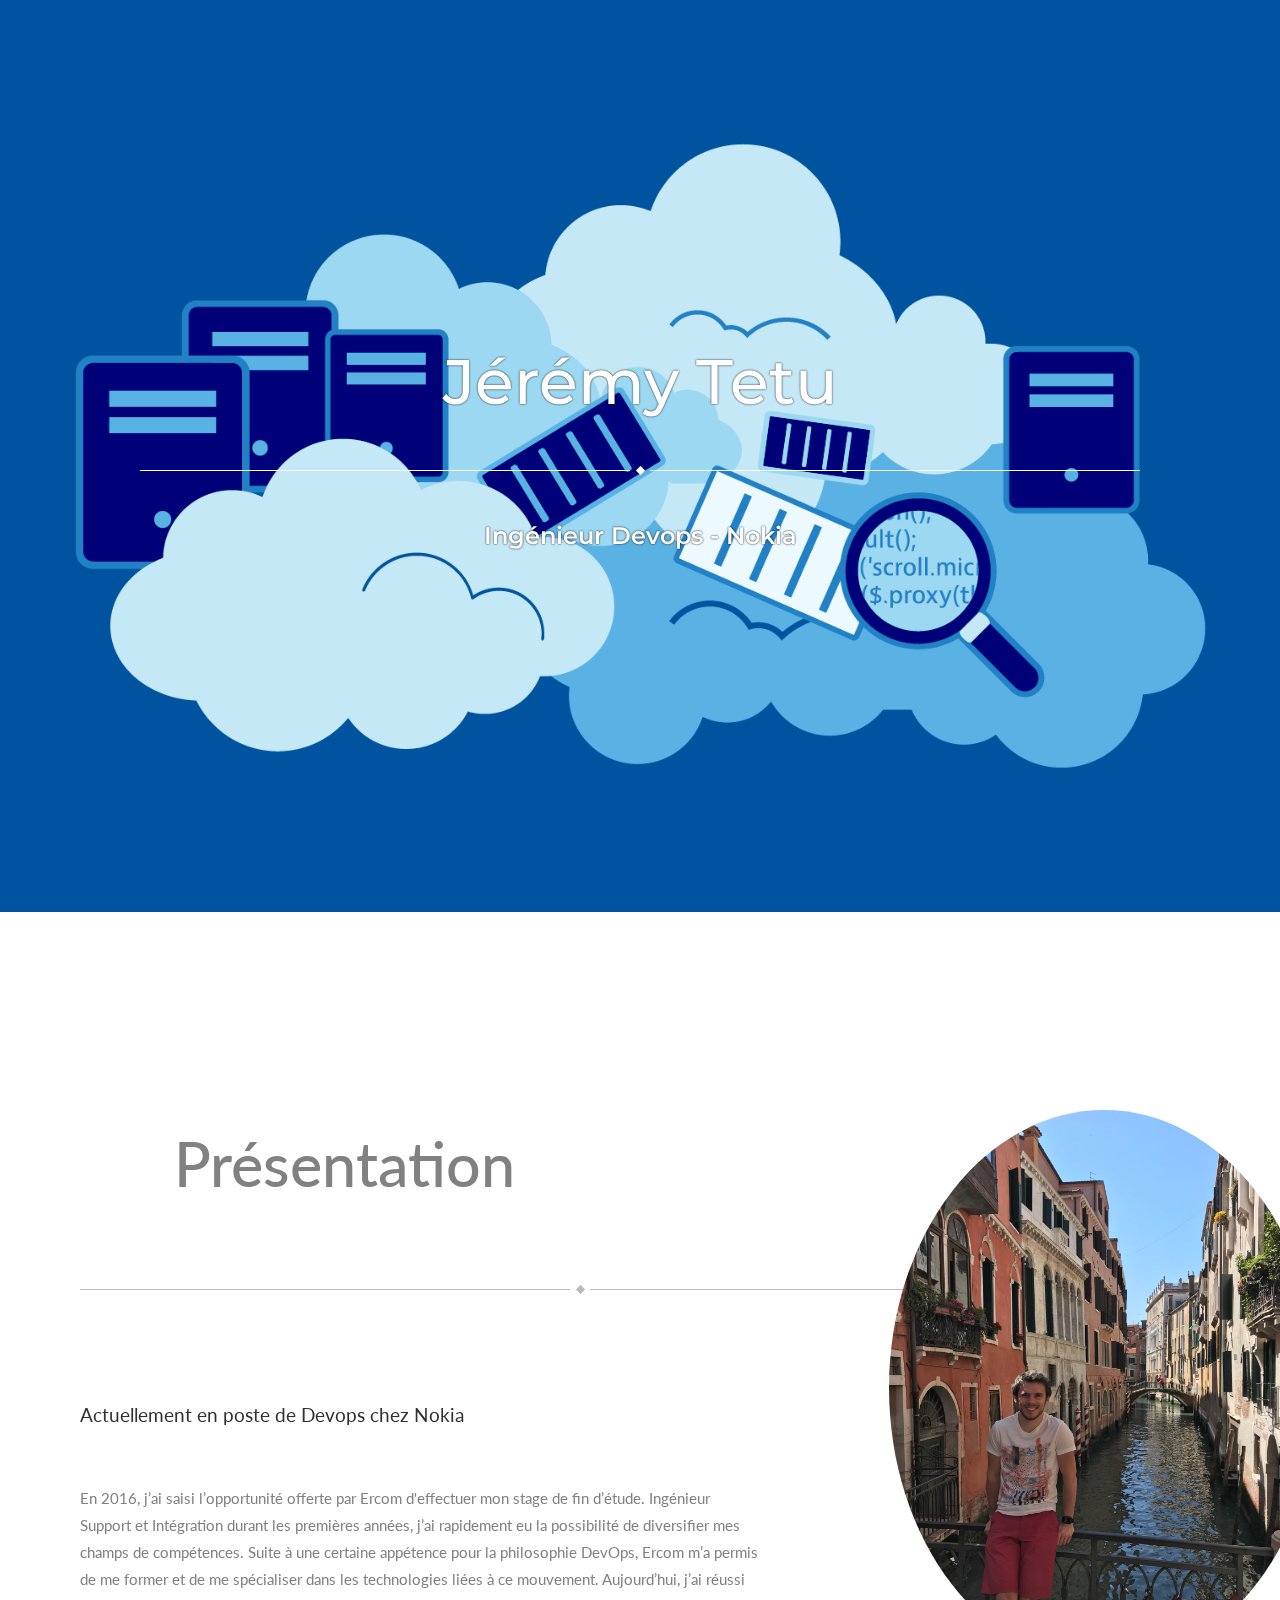
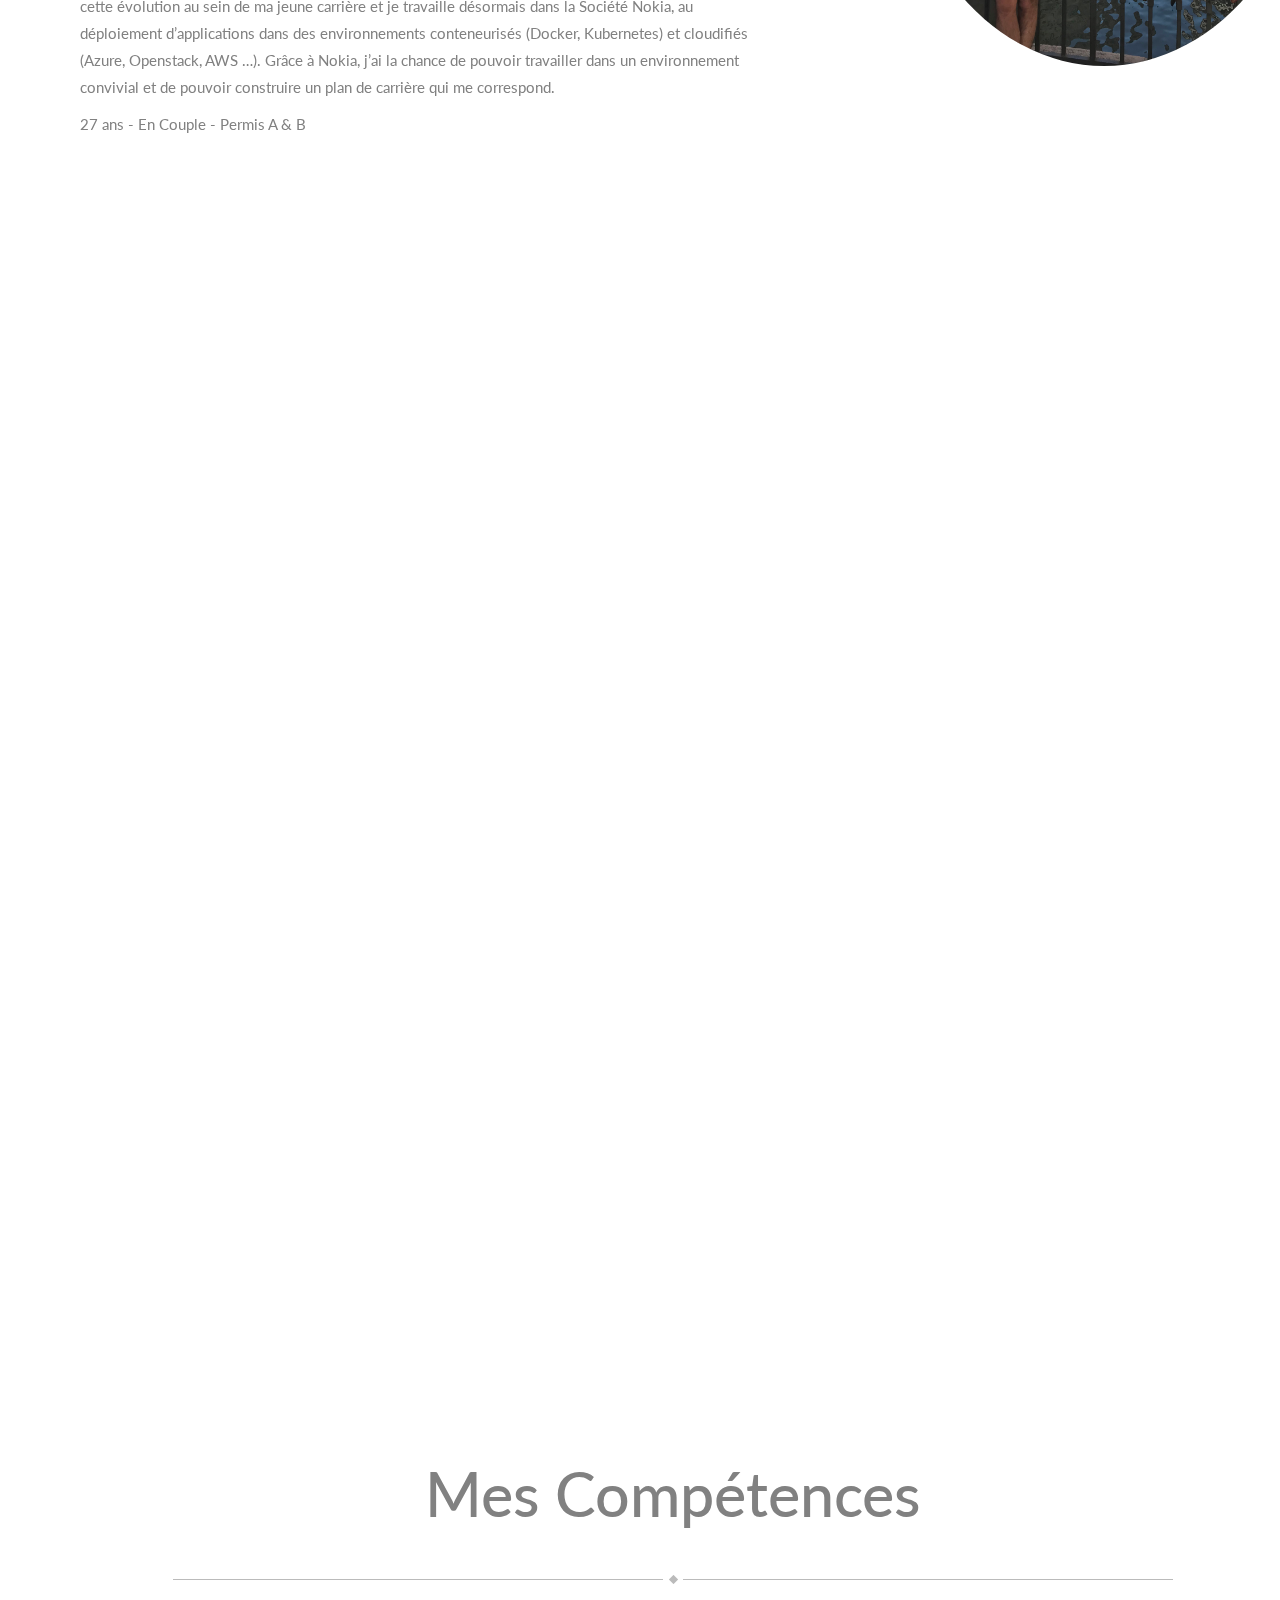
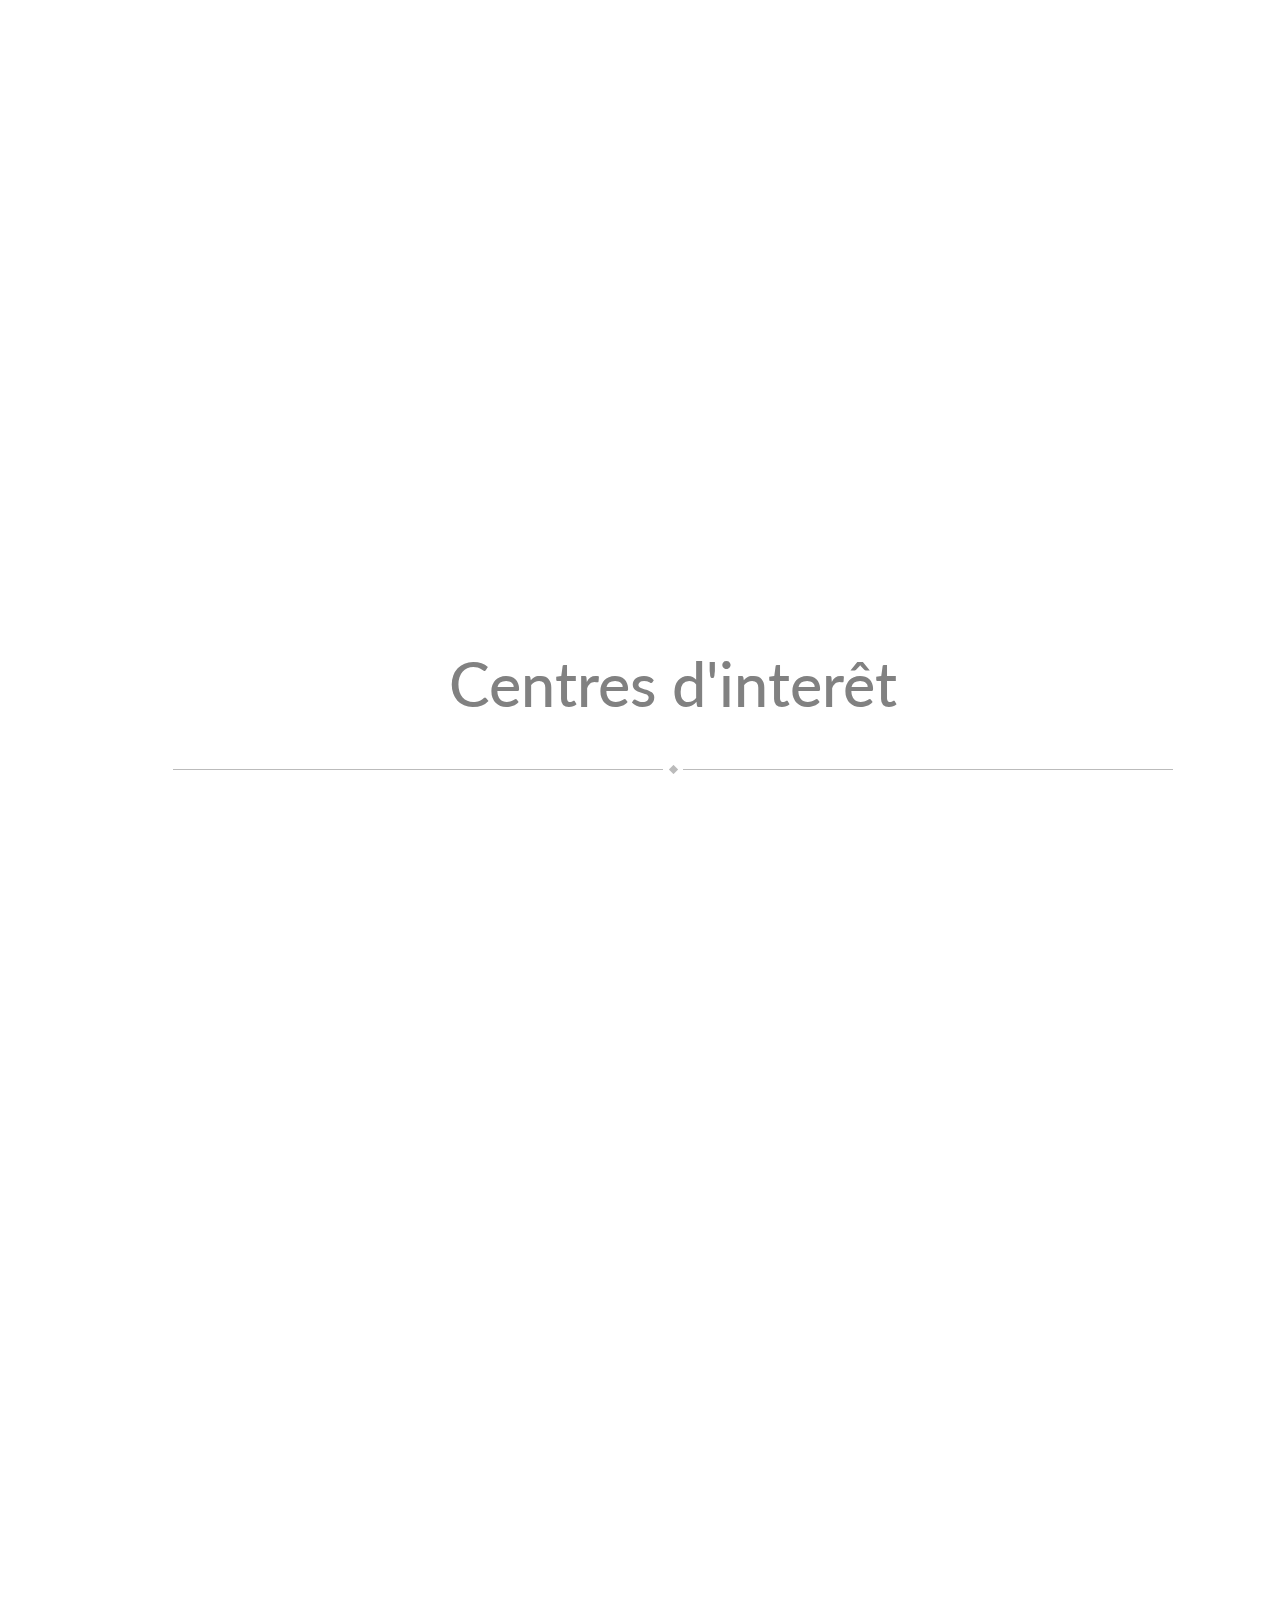
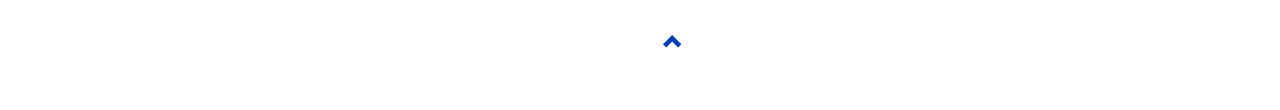
<file: html/index.html>
<!DOCTYPE html>
<html lang="en">
<head>
  <!-- Theme Made By www.w3schools.com - No Copyright -->
  <title>Jeremy Tetu</title>
  <meta charset="utf-8">
  <meta name="viewport" content="width=device-width, initial-scale=1">
  <link rel="stylesheet" href="bootstrap-3.3.6-dist/bootstrap-3.3.6-dist/css/bootstrap.min.css">
  <link rel="stylesheet" href="css/headhesive.css">
  <link href="http://fonts.googleapis.com/css?family=Montserrat" rel="stylesheet" type="text/css">
  <link href="http://fonts.googleapis.com/css?family=Lato" rel="stylesheet" type="text/css">
  <script src="https://ajax.googleapis.com/ajax/libs/jquery/1.12.2/jquery.min.js"></script>

  <script src="bootstrap.min.js"></script>
  <link rel="stylesheet" href="index_css.css" />
</head>

<body id="myPage" data-spy="scroll" data-target=".navbar" data-offset="60">

<div style='display:none;'>
  <header class="banner">
      <nav class="container">
          <ul class="nav navbar-nav navbar-right">
            <li><a href="#about">Présentation</a></li>
            <li><a href="#experiences">Expérience pro</a></li>
            <li><a href="#services">Compétences</a></li>
            <li><a href="#formation">Formation</a></li>
            <li><a href="#contact">Centres d'interêt</a></li>
          </ul>
      </nav>
  </header>
</div>


<div class="jumbotron parallax-window text-center" data-parallax="scroll" data-image-src="cloud_wallpaper.png">
    <!--<div class='overlay' style='z-index:2'></div>-->
    <div style='margin:auto; margin-top:300px;'>
      <h1 style='margin-bottom:40px; text-shadow: 0 0 2px #000000;'>Jérémy Tetu</h1>
      <img src="divider_white.png" style='text-shadow: 0 0 2px #000000;'>
      <h3 style='margin-top:40px; text-shadow: 0 0 2px #000000;'>Ingénieur Devops - Nokia</h3>
    </div>
</div>

<a id="showHere"></a>

<!-- Container (About Section) -->
<div id="about" class="container-fluid">
  <div class="row">
    <div class="col-sm-7">
      <h1 style='margin-bottom:50px; margin-left:-150px;'>Présentation</h1><br>
      <img src="divider.png">
      <h4 style='margin-top:100px;'>Actuellement en poste de Devops chez Nokia</h4><br>
      <p>En 2016, j’ai saisi l’opportunité offerte par Ercom d'effectuer mon stage de fin d’étude. Ingénieur Support et Intégration durant les premières années, j’ai rapidement eu la possibilité de diversifier mes champs de compétences. Suite à une certaine appétence pour la philosophie DevOps, Ercom m’a permis de me former et de me spécialiser dans les technologies liées à ce mouvement. Aujourd’hui, j’ai réussi cette évolution au sein de ma jeune carrière et je travaille désormais dans la Société Nokia, au déploiement d’applications dans des environnements conteneurisés (Docker, Kubernetes) et cloudifiés (Azure, Openstack, AWS …). Grâce à Nokia, j’ai la chance de pouvoir travailler dans un environnement convivial et de pouvoir construire un plan de carrière qui me correspond.</p>
      <p>27 ans - En Couple - Permis A & B </p>
    </div>
    <div class="col-sm-4">
      <div style='margin-left:100px;'><img src="photoVenise.jpg" class="img-circle" width="430" height="556" ></div>
    </div>
  </div>
</div>

<div id='experiences' class="jumbotron parallax-experience text-center" data-parallax="scroll" data-image-src="image_bleu.jpg">
  <div>
    <h1 style='color:white; margin-bottom:50px; margin-top:40px;'>Expérience Professionnelle</h1>
    <img src="divider_white.png">
    <div class='row slideanim'id='experiences_professionnelles' style='margin-top:140px;'>
      <div class="col-sm-4" height="500">
        <img src="logo-Nokia.png" width="200" height="100" >
        <h4 style="color:white">DevOps</h4>
        <p style='font-size: 1em; margin: 0px 10%;'>Devops, Cloud, Architecture, Automatisation, Git </p>
        <p style='font-size: 1em; margin: 0px 10%;'>Containers (Docker), Orchestrateur (kubernetes)</p>
        <p style='font-size: 1em; margin: 0px 10%;'>Travail en équipe (10 personnes)</p>
      </div>
      <div class="col-sm-4" height="500">
        <img src="logo_ercom_Thales_White.png" width="200" height="100" >
        <h4 style="color:white">Support & Integration</h4>
        <p style='font-size: 1em; margin: 0px 10%;'>Support et Suivi Client, Suivi de Projets</p>
        <p style='font-size: 1em; margin: 0px 10%;'>Containers, Cloud, Automatisation, Réseau</p>
        <p style='font-size: 1em; margin: 0px 10%;'>Travail en équipe (4 personnes)</p>
      </div>
      <div class="col-sm-4" height="500">
        <img src="logo_ercom_Thales_White.png" width="200" height="100" >
        <h4 style="color:white">Stage</h4>
        <p style='font-size: 1em; margin: 0px 10%;'>Réalisation d'une interface ( Client/Serveur) de gestion de parc Client.</p>
        <p style='font-size: 1em; margin: 0px 10%;'>Php, JQuery, Ajax, html, css, MySql</p>
      </div>
    </div>
  </div>
</div>


<div id="services" class="container-fluid text-center" style='height:1300px; margin-bottom:100px;'>
  <h1>Mes Compétences</h1>
  <br>
  <img src="divider.png">
  <br><br>
  <div class="row slideanim" style='margin-top:40px;'>
    <div class="col-sm-4" style='height:200px;' >
      <img src="logo_competences/docker.png" width="250px" height="200px">
    </div>
    <div class="col-sm-4" style='height:200px;'>
      <img src="logo_competences/kubernetes.png" width="250px" height="200px">
    </div>
    <div class="col-sm-4" style='height:200px;'>
      <img src="logo_competences/helm.png" width="200px" height="200px">
    </div>
  </div>
  <br><br>
  <div class="row slideanim" style="margin-top:50px">
    <div class="col-sm-4" style='height:200px;'>
      <img src="logo_competences/AWS.png" width="150px" height="200px">
    </div>
    <div class="col-sm-4" style='height:200px;'>
      <img src="logo_competences/Azure.png" width="250px" height="100px">
    </div>
    <div class="col-sm-4" style='height:200px;'>
      <img src="logo_competences/os.png" width="150px" height="150px">
    </div>
  </div>
  <br><br>
  <div class="row slideanim">
    <div class="col-sm-4" style='height:200px;'>
      <img src="logo_competences/ansible.png" width="250px" height="200px">
    </div>
    <div class="col-sm-4" style='height:200px;'>
      <img src="logo_competences/terraform.png" width="200px" height="200px">
    </div>
    <div class="col-sm-4" style='height:200px;'>
      <img src="logo_competences/Jenkins.png"width="150px" height="200px" >
    </div>
  </div>
  <br><br>
  <div class="row slideanim" style="margin-top:30px">
    <div class="col-sm-4" style='height:200px;'>
      <img src="logo_competences/git.png" width="150px" height="150px">
    </div>
    <div class="col-sm-4" style='height:200px;'>
      <img src="logo_competences/ssl.png" width="150px" height="150px">
    </div>
    <div class="col-sm-4" style='height:200px;'>
      <img src="logo_competences/golang.png"width="150px" height="200px" >
    </div>
  </div>
</div>


<div id='formation' class="jumbotron parallax-formation text-center" data-parallax="scroll" data-image-src="etude.jpg">
    <div>
      <h1 style='color:white; margin-bottom:50px; margin-top:40px;'>Formation</h1>
      <img src="divider_white.png">
      <div class='row slideanim'id='experiences_professionnelles' style='margin-top:140px;'>
          <div class="col-sm-4">
              <img src="logo_formation/master.png" alt="Treble">
              <h5>Master Informatique</h5>
              <p style='font-size: 1em; margin: 0px 10%;'>Master Fondements de l’informatique et Ingénierie logiciel 
                <br/> Université Paris Saclay
                <br/> 2014 - 2016</p>
          </div>
          <div class="col-sm-4">
              <img src="logo_formation/licence.png" alt="Treble">
              <h5>Licence Informatique</h5>
              <p style='font-size: 1em; margin: 0px 10%;'>Licence Informatique - Mention
              <br/> Universite Paris Saclay
              <br/> 2011 - 2014</p>
          </div>
          <div class="col-sm-4">
              <img src="logo_formation/bac.png" alt="Treble">
              <h5>Bac Scientifique</h5>
              <p style='font-size: 1em; margin: 0px 10%;'>Baccalauréat Scientifique - Mention
                <br/> Lycée Parc des Loges 
                <br/> 2010 </p>
          </div>
      </div>
    </div>
</div>
<div id="contact" class="container-fluid text-center" style='height:900px; margin-bottom:100px;'>
    <h1>Centres d'interêt</h1>
    <br>
    <img src="divider.png">
    <br><br>
    <div class="row slideanim" style='margin-top:60px;'>
      <div class="col-sm-4" style='height:200px;' >
        <img src="logo_interet/musique.png" width="150px" height="150px">
      </div>
      <div class="col-sm-4" style='height:200px;'>
        <img src="logo_interet/cinema.png" width="150px" height="150px">
      </div>
      <div class="col-sm-4" style='height:200px;'>
        <img src="logo_interet/game.png" width="150px" height="100px">
      </div>
    </div>
    <br><br>
    <div class="row slideanim" style="margin-top:50px">
      <div class="col-sm-4" style='height:200px;'>
        <img src="logo_interet/lesmiles.png" width="400px" height="100px">
      </div>
      <div class="col-sm-4" style='height:200px;'>
        <img src="logo_interet/muscu.png" width="150px" height="150px">
      </div>
      <div class="col-sm-4" style='height:200px;'>
          <img src="logo_interet/apple.png" width="150px" height="150px">
        </div>
    </div>
  </div>
<!--<div id='formation' class="jumbotron parallax-formation text-center" data-parallax="scroll" data-image-src="etude.jpg" style='height:1500px;'>
    <div>
      <h1 style='color:white; margin-bottom:50px; margin-top:40px;'>Formation</h1>
      <img src="divider_white.png">
      <div class='row slideanim'id='experiences_professionnelles' style='margin-top:140px;'>
          <div class="col-sm-6">
              <img src="logo_formation/master.png" alt="Treble" >
              <h5 >Master Informatique</h5>
          </div>
          <div class="col-sm-6">
              <p style='font-size: 1em; margin: 0px 10%;'><br/> Master Fondements de l’informatique et Ingénierie logiciel 
                <br/> Université Paris Saclay
                <br/> 2014 - 2016</p>
          </div>
      </div>
      <div class='row slideanim' style='margin-top:140px;'>
          <div class="col-sm-6">
              <p style='font-size: 1em; margin: 0px 10%;'><br/>Licence Informatique
              <br/> Universite Paris Saclay
              <br/> 2011 - 2014</p>
          </div>
          <div class="col-sm-6">
              <img src="logo_formation/licence.png" alt="Treble" >
              <h5 >Licence Informatique</h5>
          </div>
      </div>
      <div class='row slideanim' style='margin-top:140px;'>
          <div class="col-sm-6">
              <img src="logo_formation/bac.png" alt="Treble">
              <h5>Bac Scientifique</h5>
          </div>
          <div class="col-sm-6">
              <p style='font-size: 1em; margin: 0px 10%;'> <br/>Baccalauréat Scientifique - Mention
                <br/> Lycée Parc des Loges 
                <br/> 2010 </p>
          </div>
      </div>
    </div>
</div>-->


<footer class="container-fluid text-center" style='height:200px;'>
  <a href="#myPage" title="To Top">
    <span class="glyphicon glyphicon-chevron-up"></span>
  </a>
  <!-- <p><img src="linkedin.png"> Mon profil <a href="https://fr.linkedin.com/in/jérémy-tetu-538b5b122" title="lien linkedin">LinkedIn</a>  </p> -->
</footer>



<script type="text/javascript" src="dist/headhesive.js"></script>
    <script>

        // Set options
        var options = {
            offset: '#showHere',
            offsetSide: 'top',
            classes: {
                clone:   'banner--clone',
                stick:   'banner--stick',
                unstick: 'banner--unstick'
            }
        };

        // Initialise with options
        var banner = new Headhesive('.banner', options);

        // Headhesive destroy
        // banner.destroy();
    </script>


<script src="https://ajax.googleapis.com/ajax/libs/jquery/1.11.0/jquery.min.js"></script>
<script src="parallax.min.js"></script>
<script>
$(document).ready(function(){

  $('.parallax-window').parallax({imageSrc: 'cloud_wallpaper.png'});
  $('.parallax-experience').parallax({imageSrc: 'keyboard.jpg'});
  $('.parallax-formation').parallax({imageSrc: 'etude.jpg'});

  // Add smooth scrolling to all links in navbar + footer link
  $(".navbar a, footer a[href='#myPage']").on('click', function(event) {
    // Make sure this.hash has a value before overriding default behavior
    if (this.hash !== "") {
      // Prevent default anchor click behavior
      event.preventDefault();

      // Store hash
      var hash = this.hash;

      // Using jQuery's animate() method to add smooth page scroll
      // The optional number (900) specifies the number of milliseconds it takes to scroll to the specified area
      $('html, body').animate({
        scrollTop: $(hash).offset().top
      }, 900, function(){
   
        // Add hash (#) to URL when done scrolling (default click behavior)
        window.location.hash = hash;
      });
    } // End if
  });
  
  $(window).scroll(function() {
    $(".slideanim").each(function(){
      var pos = $(this).offset().top;

      var winTop = $(window).scrollTop();
        if (pos < winTop + 600) {
          $(this).addClass("slide");
        }
    });
  });
})
</script>




</body>
</html>
</file>
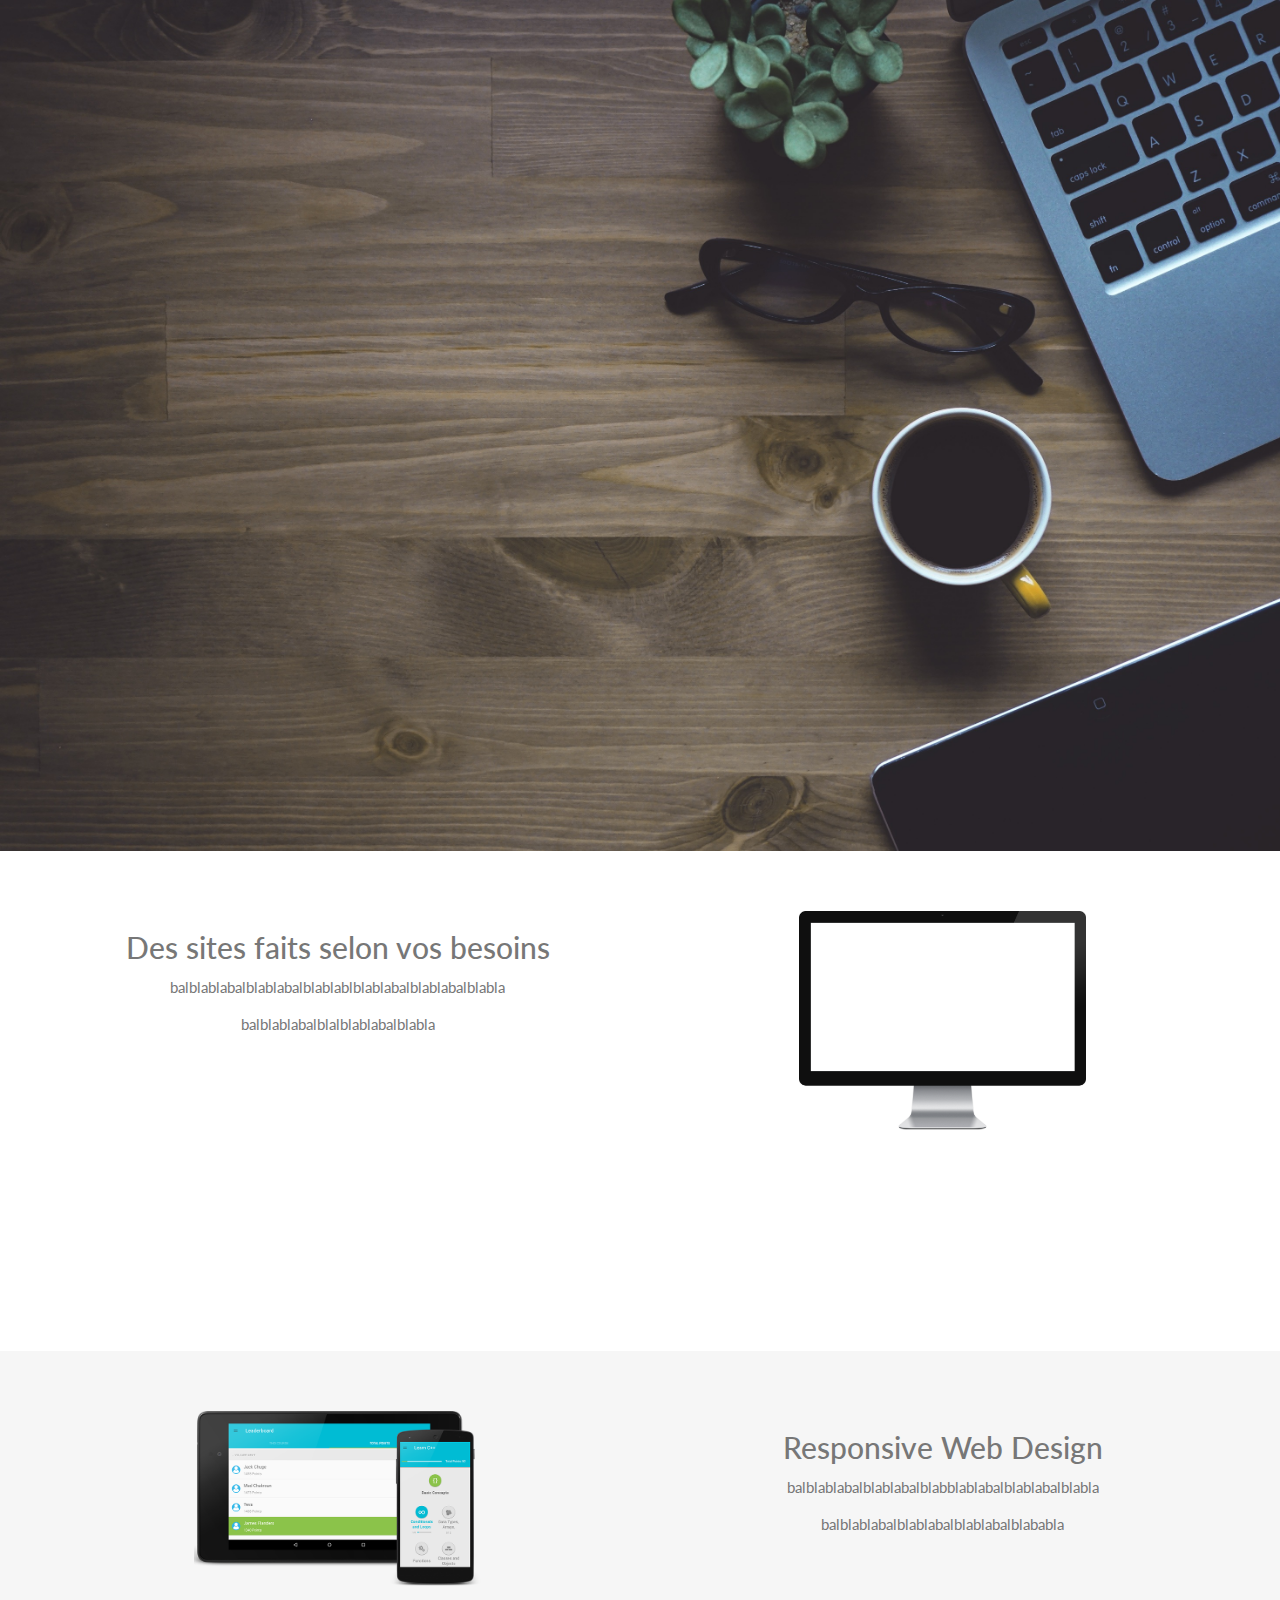
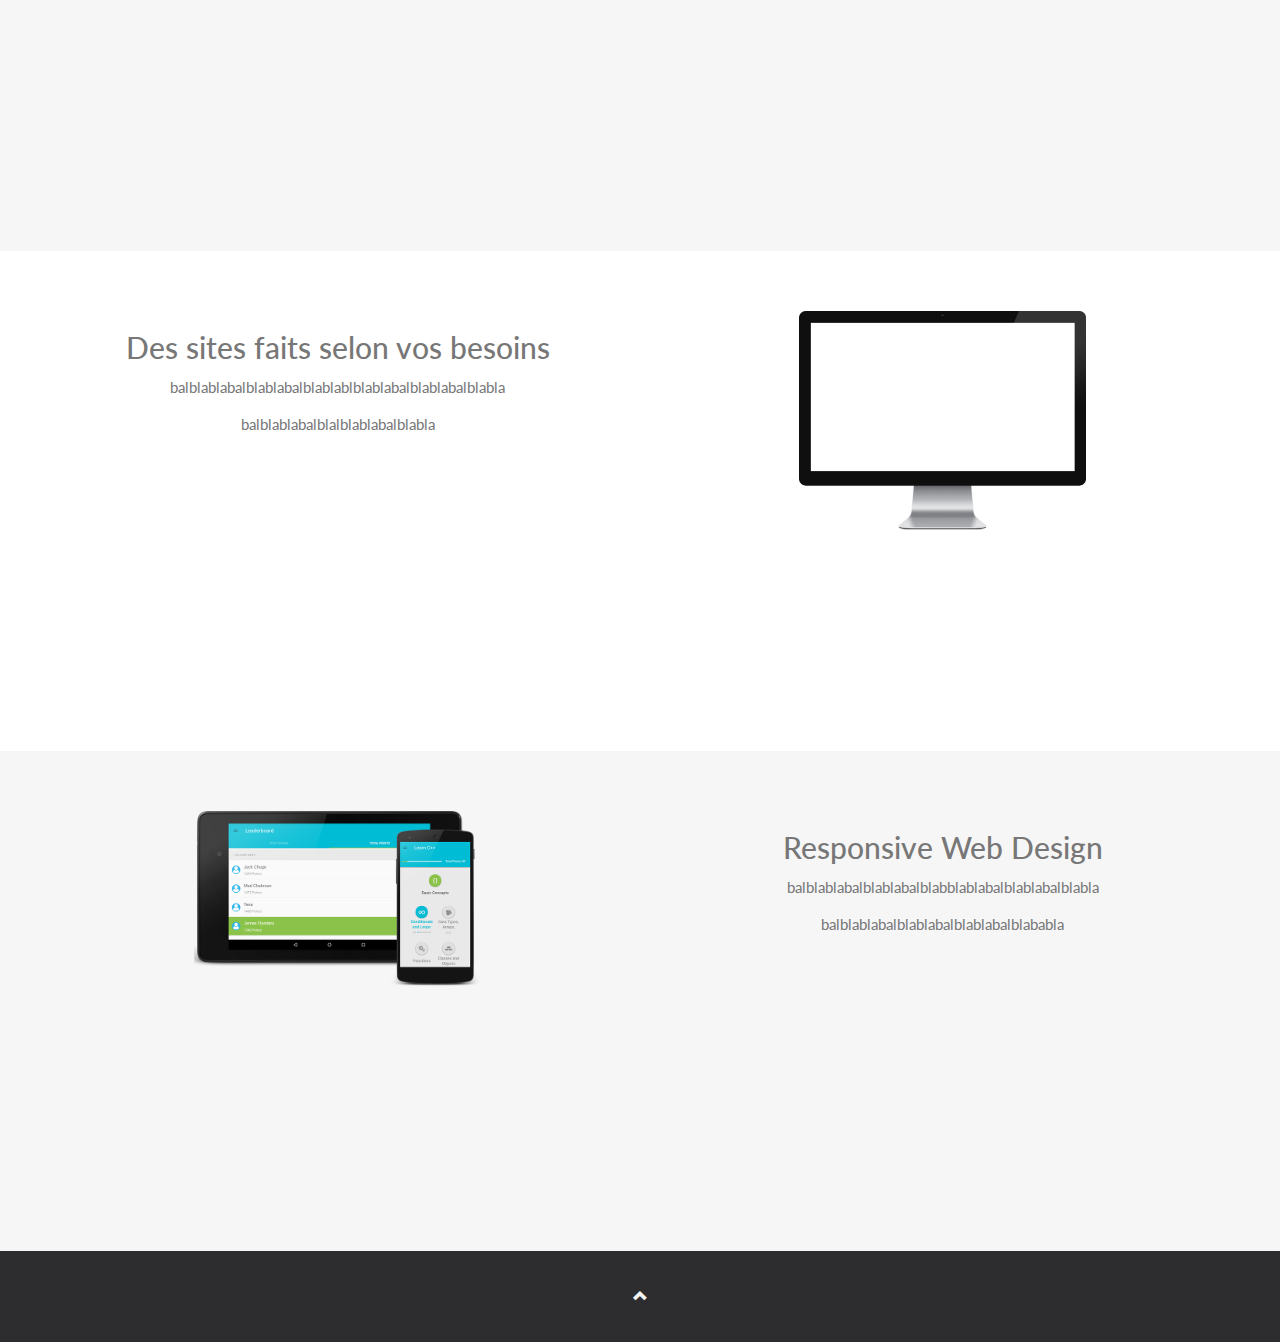
<file: html/jeva/index.html>
<!DOCTYPE html>
<html lang="en">
<head>
  <!-- Theme Made By www.w3schools.com - No Copyright -->
  <title>Bootstrap Theme The Band</title>
  <meta charset="utf-8">
  <meta name="viewport" content="width=device-width, initial-scale=1">

  <link rel="stylesheet" href="https://maxcdn.bootstrapcdn.com/bootstrap/3.3.7/css/bootstrap.min.css">
  <link href="https://fonts.googleapis.com/css?family=Lato" rel="stylesheet" type="text/css">
  <link href="https://fonts.googleapis.com/css?family=Montserrat" rel="stylesheet" type="text/css">
  <link href="style.css" rel="stylesheet" type="text/css">

  <script src="https://ajax.googleapis.com/ajax/libs/jquery/3.1.1/jquery.min.js"></script>
  <script src="https://maxcdn.bootstrapcdn.com/bootstrap/3.3.7/js/bootstrap.min.js"></script>

</head>
<body id="myPage" data-spy="scroll" data-offset="50">

<!--<nav class="navbar navbar-default navbar-fixed-top">
  <div class="container-fluid">
    <div class="navbar-header">
      <button type="button" class="navbar-toggle" data-toggle="collapse" data-target="#myNavbar">
        <span class="icon-bar"></span>
        <span class="icon-bar"></span>
        <span class="icon-bar"></span>                        
      </button>
      <a class="navbar-brand" href="#myPage">Logo</a>
    </div>
    <div class="collapse navbar-collapse" id="myNavbar">
      <ul class="nav navbar-nav navbar-right">
        <li><a href="#myPage">HOME</a></li>
        <li><a href="#band">BAND</a></li>
        <li><a href="#tour">TOUR</a></li>
        <li><a href="#contact">CONTACT</a></li>
        <li class="dropdown">
          <a class="dropdown-toggle" data-toggle="dropdown" href="#">MORE
          <span class="caret"></span></a>
          <ul class="dropdown-menu">
            <li><a href="#">Merchandise</a></li>
            <li><a href="#">Extras</a></li>
            <li><a href="#">Media</a></li> 
          </ul>
        </li>
        <li><a href="#"><span class="glyphicon glyphicon-search"></span></a></li>
      </ul>
    </div>
  </div>
</nav>-->

<img src="images/dev.jpg" width="100%">

<div class="container-body">
  <div class="row">
    <div class="col-sm-6 div-centered">
      <h2>Des sites faits selon vos besoins</h2>
      <p>balblablabalblablabalblablablblablabalblablabalblabla</p>
      <p>balblablabalblalblablabalblabla</p>
    </div>
    <div class="col-sm-6 div-centered">
      <img src="images/computer.png" width="50%">
    </div>
  </div>
</div>

<div class="container-body bg-grey">
  <div class="row">
    <div class="col-sm-6 div-centered">
      <img src="images/devices.png" width="50%"> 
    </div>
    <div class="col-sm-6 div-centered">
      <h2>Responsive Web Design</h2>
      <p>balblablabalblablabalblabblablabalblablabalblabla</p>
      <p>balblablabalblablabalblablabalblababla</p>
    </div>
  </div>
</div>

<div class="container-body">
  <div class="row">
    <div class="col-sm-6 div-centered">
      <h2>Des sites faits selon vos besoins</h2>
      <p>balblablabalblablabalblablablblablabalblablabalblabla</p>
      <p>balblablabalblalblablabalblabla</p>
    </div>
    <div class="col-sm-6 div-centered">
      <img src="images/computer.png" width="50%">
    </div>
  </div>
</div>

<div class="container-body bg-grey">
  <div class="row">
    <div class="col-sm-6 div-centered">
      <img src="images/devices.png" width="50%"> 
    </div>
    <div class="col-sm-6 div-centered">
      <h2>Responsive Web Design</h2>
      <p>balblablabalblablabalblabblablabalblablabalblabla</p>
      <p>balblablabalblablabalblablabalblababla</p>
    </div>
  </div>
</div>



<!-- Footer -->
<footer class="text-center">
  <a class="up-arrow" href="#myPage" data-toggle="tooltip" title="TO TOP" id='toTop'>
    <span class="glyphicon glyphicon-chevron-up"></span>
  </a>
</footer>

<script>
$(document).ready(function(){
  // Initialize Tooltip
  $('[data-toggle="tooltip"]').tooltip(); 
  
  // Add smooth scrolling to all links in navbar + footer link
  $("#toTop").on('click', function(event) {

    // Make sure this.hash has a value before overriding default behavior
    if (this.hash !== "") {

      // Prevent default anchor click behavior
      event.preventDefault();

      // Store hash
      var hash = this.hash;

      // Using jQuery's animate() method to add smooth page scroll
      // The optional number (900) specifies the number of milliseconds it takes to scroll to the specified area
      $('html, body').animate({
        scrollTop: $(hash).offset().top
      }, 900, function(){
   
        // Add hash (#) to URL when done scrolling (default click behavior)
        window.location.hash = hash;
      });
    } // End if
  });
})
</script>

</body>
</html>
</file>
<file: html/css/headhesive.css>
/*----------------------------------------------------------------------------*\
  Headhesive Specific Styles
/*----------------------------------------------------------------------------*/

/**
 * Headhesive element clone
 * > `clone` class for the cloned element:
 *
 * @example
 * var options = {
 *   classes {
 *     clone: 'banner--clone';
 *   }
 * }
 */
.banner--clone {

  /* Required styles */
  position: fixed;
  width: 100%;
  z-index: 1;
  top: 0;
  left: 0;

  /* Additional styles */
  background: rgb(14,54,89);

  /* Translate -100% to move off screen */
  -webkit-transform: translateY(-100%);
      -ms-transform: translateY(-100%);
          transform: translateY(-100%);

  /* Animations */
  -webkit-transition: all 300ms ease-in-out;
     -moz-transition: all 300ms ease-in-out;
          transition: all 300ms ease-in-out;

}

a{
  color:white;
}


/**
 * Headhesive stick
 * > `stick` class for the cloned element:
 *
 * @example
 * var options = {
 *   classes {
 *     stick: 'banner--stick';
 *   }
 * }
 */
.banner--stick {

  /* Translate back to 0%; */
  -webkit-transform: translateY(0%);
      -ms-transform: translateY(0%);
          transform: translateY(0%);
}


/**
 * Headhesive unstick
 * > `unstick` class for the cloned element:
 *
 * @example
 * var options = {
 *   classes {
 *     unstick: 'banner--unstick';
 *   }
 * }
 */
.banner--unstick {
  /* Not required to use, but could be useful to have */
}
</file>
<file: html/index_css.css>
body {
      font: 400 15px Lato, sans-serif;
      line-height: 1.8;
      color: #818181;
  }

  h1 {
    font-size: 60.800000000000004px;
    line-height: 67.5px;
    text-align: center;
  }

  h2 {
      font-size: 24px;
      text-transform: uppercase;
      color: #303030;
      font-weight: 600;
      margin-bottom: 30px;
      text-align: center;
  }
  h3{
      font-size: 24px;
      font-weight: 600;
      margin-bottom: 30px;
  }
  h4 {
      font-size: 19px;
      line-height: 1.375em;
      color: #303030;
      font-weight: 400;
      margin-bottom: 30px;
  }
  h5{
      font-size: 20px;
      font-weight: 200;
      margin-bottom: 30px;
      margin-top:20px;
  }

  #experiences_professionnelles p{
    font-weight: 100;
  }

  .overlay::after {
    /*permet d'avoir le gris*/background: url("[data-uri]") repeat top left;
    content: "";
    display: block;
    position: absolute;
    top: 0;
    bottom: 0;
    right: 0;
    left: 0;
    opacity: 0.4;
    filter: alpha(opacity=40);
  }

  .parallax-window, .parallax-experience, .parallax-formation {
    min-height: 800px;
    background: transparent;
}


  .jumbotron {
    position: relative;
    overflow: hidden;
    text-align: center;
    /*background: url(fond2.jpg) 50% 0 repeat fixed;*/

    -webkit-background-size: cover;
    -moz-background-size: cover;
    -o-background-size: cover;
    background-size: cover;
    color: #fff;
    font-family: Montserrat, sans-serif;
    height: 960px;

  }

  .container-fluid {
      height: 940px;
      padding-top: 120px;
      padding-left: 80px;
  }
  .bg-grey {
      background-color: #f6f6f6;
  }
  .logo-small {
      color: #003cb3;
      font-size: 50px;
  }
  .logo {
      color: #003cb3;
      font-size: 200px;
  }
  .thumbnail {
      padding: 0 0 15px 0;
      border: none;
      border-radius: 0;
  }
  .thumbnail img {
      width: 100%;
      height: 100%;
      margin-bottom: 10px;
  }
  .carousel-control.right, .carousel-control.left {
      background-image: none;
      color: #003cb3;
  }
  .carousel-indicators li {
      border-color: #003cb3;
  }
  .carousel-indicators li.active {
      background-color: #003cb3;
  }
  .item h4 {
      font-size: 19px;
      line-height: 1.375em;
      font-weight: 400;
      font-style: italic;
      margin: 70px 0;
  }
  .item span {
      font-style: normal;
  }
  .panel {
      border: 1px solid #003cb3;
      border-radius:0 !important;
      transition: box-shadow 0.5s;
  }
  .panel:hover {
      box-shadow: 5px 0px 40px rgba(0,0,0, .2);
  }
  .panel-footer .btn:hover {
      border: 1px solid #003cb3;
      background-color: #fff !important;
      color: #003cb3;
  }
  .panel-heading {
      color: #fff !important;
      background-color: #003cb3 !important;
      padding: 25px;
      border-bottom: 1px solid transparent;
      border-top-left-radius: 0px;
      border-top-right-radius: 0px;
      border-bottom-left-radius: 0px;
      border-bottom-right-radius: 0px;
  }
  .panel-footer {
      background-color: white !important;
  }
  .panel-footer h3 {
      font-size: 32px;
  }
  .panel-footer h4 {
      color: #aaa;
      font-size: 14px;
  }
  .panel-footer .btn {
      margin: 15px 0;
      background-color: #003cb3;
      color: #fff;
  }
  .navbar {
      margin-bottom: 0;
      background-color: #003cb3;
      z-index: 9999;
      border: 0;
      font-size: 12px !important;
      line-height: 1.42857143 !important;
      letter-spacing: 4px;
      border-radius: 0;
      font-family: Montserrat, sans-serif;
  }
  .navbar li a, .navbar .navbar-brand {
      color: #fff !important;
  }
  .navbar-nav li a:hover, .navbar-nav li.active a {
      color: #003cb3 !important;
      background-color: #fff !important;
  }
  .navbar-default .navbar-toggle {
      border-color: transparent;
      color: #fff !important;
  }
  footer .glyphicon {
      font-size: 20px;
      margin-bottom: 20px;
      color: #003cb3;
  }
  .slideanim {visibility:hidden;}
  .slide {
      animation-name: slide;
      -webkit-animation-name: slide;
      animation-duration: 1s;
      -webkit-animation-duration: 1s;
      visibility: visible;
  }
  @keyframes slide {
    0% {
      opacity: 0;
      -webkit-transform: translateY(70%);
    }
    100% {
      opacity: 1;
      -webkit-transform: translateY(0%);
    }
  }
  @-webkit-keyframes slide {
    0% {
      opacity: 0;
      -webkit-transform: translateY(70%);
    }
    100% {
      opacity: 1;
      -webkit-transform: translateY(0%);
    }
  }
  @media screen and (max-width: 768px) {
    .col-sm-4 {
      text-align: center;
      margin: 25px 0;
    }
    .btn-lg {
        width: 100%;
        margin-bottom: 35px;
    }
  }
  @media screen and (max-width: 480px) {
    .logo {
        font-size: 150px;
    }
  }
</file>
<file: html/jeva/style.css>
body {
      font: 400 15px/1.8 Lato, sans-serif;
      color: #777;
  }
  h3, h4 {
      margin: 10px 0 30px 0;
      letter-spacing: 10px;      
      font-size: 20px;
      color: #111;
  }
  .container {
      padding: 80px 120px;
  }

  .container-body {
      padding: 60px 50px;
      height: 500px;
  }

  .div-centered{
      text-align: center;
  }

  .bg-grey {
      background-color: #f6f6f6;
  }  
  .navbar {
      font-family: Montserrat, sans-serif;
      margin-bottom: 0;
      background-color: #2d2d30;
      border: 0;
      font-size: 11px !important;
      letter-spacing: 4px;
      opacity: 0.9;
  }
  .navbar li a, .navbar .navbar-brand { 
      color: #d5d5d5 !important;
  }
  .navbar-nav li a:hover {
      color: #fff !important;
  }
  .navbar-nav li.active a {
      color: #fff !important;
      background-color: #29292c !important;
  }
  .navbar-default .navbar-toggle {
      border-color: transparent;
  }
  .open .dropdown-toggle {
      color: #fff;
      background-color: #555 !important;
  }
  .dropdown-menu li a {
      color: #000 !important;
  }
  .dropdown-menu li a:hover {
      background-color: red !important;
  }
  footer {
      background-color: #2d2d30;
      color: #f5f5f5;
      padding: 32px;
  }
  footer a {
      color: #f5f5f5;
  }
  footer a:hover {
      color: #777;
      text-decoration: none;
  }  
  .form-control {
      border-radius: 0;
  }
  textarea {
      resize: none;
  }
</file>
